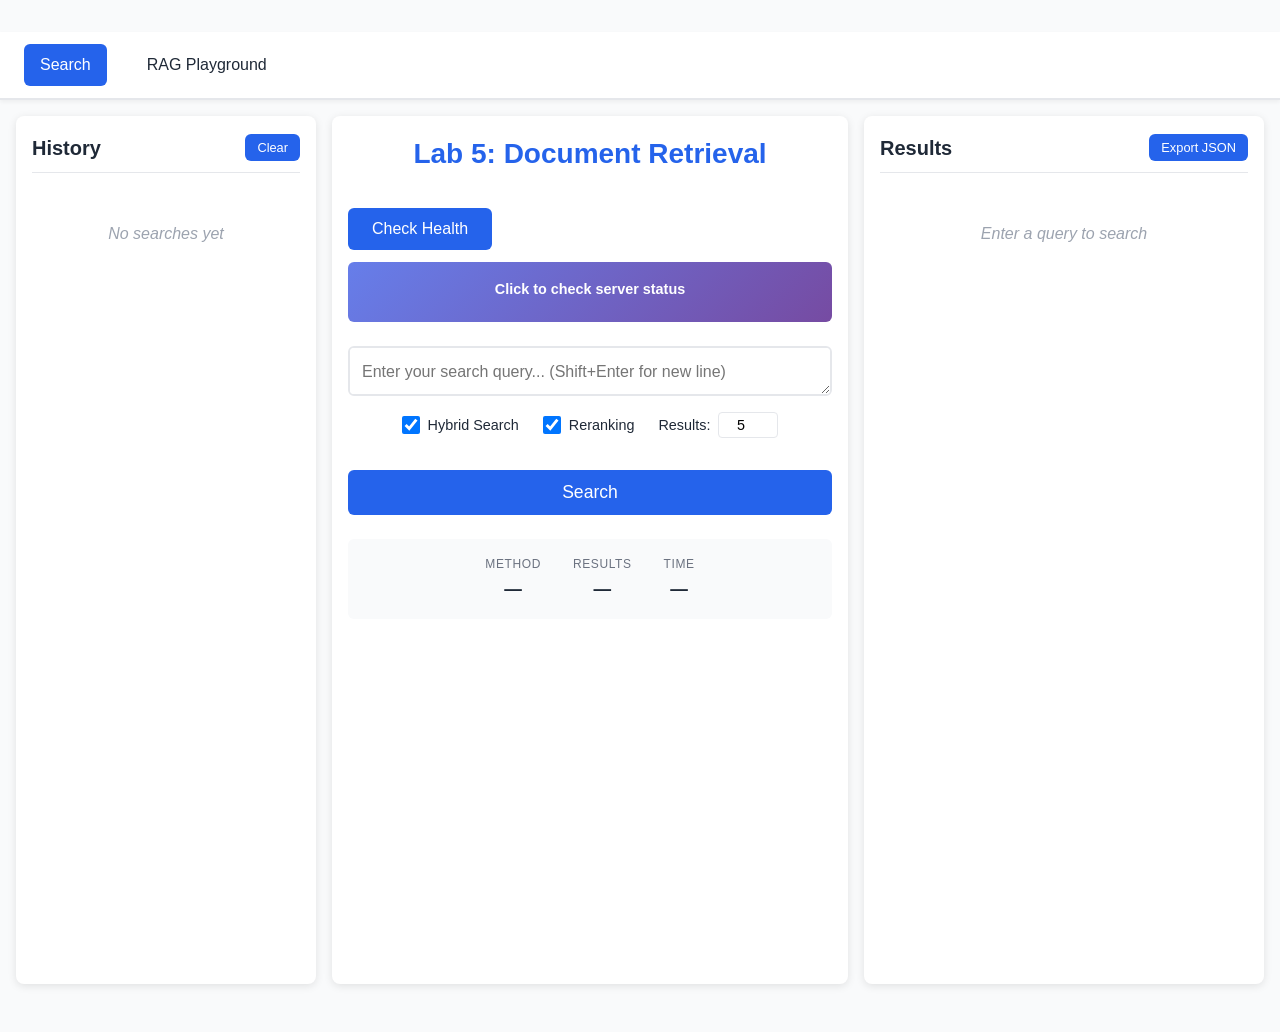
<file: static/index.html>
<!DOCTYPE html>
<html lang="en">
<!--
@author: Anthony Nguyen & Cyrus Anderson
Seattle University, ARIN 5360
@see: https://catalog.seattleu.edu/preview_course_nopop.php?catoid=55&coid=190380
@version: 2.0.0+w26
-->
<head>
    <meta charset="UTF-8">
    <meta name="viewport" content="width=device-width, initial-scale=1.0">
    <title>Semantic Search</title>
    <link rel="stylesheet" href="style.css">
</head>
<body>
<nav class="top-nav">
    <a href="index.html" class="nav-link active">Search</a>
    <a href="playground.html" class="nav-link">RAG Playground</a>
</nav>

<div class="main-container">
    <!-- LEFT PANEL: Question History -->
    <div class="panel history-panel">
        <div class="panel-header">
            <h2>History</h2>
            <button class="btn-small" onclick="clearHistory()">Clear</button>
        </div>
        <div id="historyList" class="history-list">
            <div class="empty-state">No searches yet</div>
        </div>
    </div>

    <!-- CENTER PANEL: Question Input -->
    <div class="panel search-panel">
        <h1>Lab 5: Document Retrieval</h1>

        <!-- Health Section (kept from original) -->
        <div class="health-section">
            <button id="healthButton" onclick="displayHealth()">Check Health</button>
            <div id="health-status">Click to check server status</div>
        </div>

        <!-- Search Input -->
        <div class="search-section">
            <textarea
                id="queryInput"
                placeholder="Enter your search query... (Shift+Enter for new line)"
                rows="3"
            ></textarea>

            <!-- Search Controls -->
            <div class="search-controls">
                <label class="checkbox-label">
                    <input type="checkbox" id="useHybrid" checked>
                    Hybrid Search
                </label>
                <label class="checkbox-label">
                    <input type="checkbox" id="useReranking" checked>
                    Reranking
                </label>
                <label class="number-label">
                    Results:
                    <input type="number" id="numResults" value="5" min="1" max="20">
                </label>
            </div>

            <button id="searchButton" onclick="performSearch()">Search</button>
        </div>

        <!-- Metrics Display -->
        <div class="metrics-section">
            <div class="metric">
                <span class="metric-label">Method</span>
                <span id="methodValue" class="metric-value">—</span>
            </div>
            <div class="metric">
                <span class="metric-label">Results</span>
                <span id="countValue" class="metric-value">—</span>
            </div>
            <div class="metric">
                <span class="metric-label">Time</span>
                <span id="timeValue" class="metric-value">—</span>
            </div>
        </div>
    </div>

    <!-- RIGHT PANEL: Results Display -->
    <div class="panel results-panel">
        <div class="panel-header">
            <h2>Results</h2>
            <button class="btn-small" onclick="exportResults()">Export JSON</button>
        </div>
        <div id="results" class="results-list">
            <div class="empty-state">Enter a query to search</div>
        </div>
    </div>
</div>

<script src="search.js"></script>
</body>
</html>
</file>
<file: static/style.css>
/* ===== SEARCH STYLES ===== */
/* Box sizing reset for easier sizing calculations */
* {
  box-sizing: border-box;
  margin: 0;
  padding: 0;
}

/* Root variables for easy theming */
:root {
  --primary-color: #2563eb;
  --secondary-color: #10b981;
  --text-color: #1f2937;
  --background-color: #f9fafb;
  --border-color: #e5e7eb;
  --max-width: 800px;
}

/* Body defaults */
body {
  font-family: -apple-system, BlinkMacSystemFont, 'Segoe UI', Arial, sans-serif;
  line-height: 1.6;
  color: var(--text-color);
  background-color: var(--background-color);
  padding: 2rem 0;
}

/* Container for centering content */
.container {
  max-width: var(--max-width);
  margin: 0 auto;
  padding: 3rem;
  background: white;
  border-radius: 8px;
  box-shadow: 0 1px 3px rgba(0, 0, 0, 0.1);
  text-align: center;
}

/* Headings */
h1 {
  color: var(--primary-color);
  margin-bottom: 1rem;
  font-size: 2.5rem;
}

/* Health status display */
#health-status {
  margin-top: 1.5rem;
  padding: 1.5rem;
  background: linear-gradient(135deg, #667eea 0%, #764ba2 100%);
  color: white;
  border-radius: 8px;
  font-size: 1.25rem;
  font-weight: 600;
  min-height: 60px;
  align-items: center;
  justify-content: center;
}

#queryInput {
    font-size: 20px;
    padding: 12px;
    height: 50px;
    min-width: 400px;
}


/* Buttons */
button {
  background-color: var(--primary-color);
  color: white;
  border: none;
  padding: 0.75rem 1.5rem;
  border-radius: 6px;
  font-size: 1rem;
  cursor: pointer;
  transition: background-color 0.2s;
  margin-top: 1rem;
}

button:hover {
  background-color: #1d4ed8;
}

/* Responsive images */
img {
  max-width: 100%;
  height: auto;
}

/* Links */
a {
  color: var(--primary-color);
  text-decoration: none;
}

a:hover {
  text-decoration: underline;
}

/* ===== MAIN LAYOUT ===== */
.main-container {
    display: grid;
    grid-template-columns: 300px 1fr 400px;
    gap: 1rem;
    height: 100vh;
    padding: 1rem;
    box-sizing: border-box;
}

/* Responsive: Stack vertically on smaller screens */
@media (max-width: 1200px) {
    .main-container {
        grid-template-columns: 1fr;
        height: auto;
        min-height: 100vh;
    }

    .panel {
        max-height: 500px;
    }
}

/* ===== PANEL BASE STYLES ===== */
.panel {
    background: white;
    border-radius: 8px;
    box-shadow: 0 2px 8px rgba(0, 0, 0, 0.1);
    padding: 1rem;
    display: flex;
    flex-direction: column;
    overflow: hidden;
}

.panel-header {
    display: flex;
    justify-content: space-between;
    align-items: center;
    margin-bottom: 1rem;
    padding-bottom: 0.5rem;
    border-bottom: 1px solid var(--border-color);
}

.panel-header h2 {
    margin: 0;
    font-size: 1.25rem;
    color: var(--text-color);
}

/* ===== LEFT PANEL: HISTORY ===== */
.history-panel {
    min-width: 250px;
}

.history-list {
    flex: 1;
    overflow-y: auto;
}

/* ===== HISTORY ITEMS ===== */
.history-item {
    padding: 0.75rem;
    border: 1px solid var(--border-color);
    border-radius: 6px;
    margin-bottom: 0.5rem;
    cursor: pointer;
    transition: all 0.2s ease;
}

.history-item:hover {
    background-color: #f0f7ff;
    border-color: var(--primary-color);
}

.history-question {
    font-size: 0.9rem;
    color: var(--text-color);
    margin-bottom: 0.25rem;
    /* Truncate long questions */
    overflow: hidden;
    text-overflow: ellipsis;
    white-space: nowrap;
}

.history-meta {
    font-size: 0.75rem;
    color: #6b7280;
    display: flex;
    justify-content: space-between;
}

/* ===== CENTER PANEL: SEARCH ===== */
.search-panel {
    display: flex;
    flex-direction: column;
    align-items: center;
}

.search-panel h1 {
    font-size: 1.75rem;
    margin-bottom: 1rem;
}

.health-section {
    width: 100%;
    margin-bottom: 1.5rem;
}

#health-status {
    margin-top: 0.75rem;
    padding: 1rem;
    background: linear-gradient(135deg, #667eea 0%, #764ba2 100%);
    color: white;
    border-radius: 6px;
    font-size: 0.9rem;
    text-align: center;
}

.search-section {
    width: 100%;
    display: flex;
    flex-direction: column;
    gap: 1rem;
}

#queryInput {
    width: 100%;
    padding: 0.75rem;
    font-size: 1rem;
    border: 2px solid var(--border-color);
    border-radius: 6px;
    resize: vertical;
    font-family: inherit;
    line-height: 1.5;
}

#queryInput:focus {
    outline: none;
    border-color: var(--primary-color);
    box-shadow: 0 0 0 3px rgba(37, 99, 235, 0.1);
}

#searchButton {
    width: 100%;
    padding: 0.75rem;
    font-size: 1.1rem;
}

/* ===== SEARCH CONTROLS ===== */
.search-controls {
    display: flex;
    gap: 1.5rem;
    align-items: center;
    flex-wrap: wrap;
    justify-content: center;
}

.checkbox-label {
    display: flex;
    align-items: center;
    gap: 0.5rem;
    font-size: 0.9rem;
    cursor: pointer;
}

.checkbox-label input[type="checkbox"] {
    width: 18px;
    height: 18px;
    cursor: pointer;
}

.checkbox-label select {
    padding: 0.25rem 0.5rem;
    font-size: 0.9rem;
    border: 1px solid var(--border-color);
    border-radius: 4px;
    background-color: white;
    cursor: pointer;
    min-width: 100px;
}

.checkbox-label select:focus {
    outline: none;
    border-color: var(--primary-color);
}

.number-label {
    display: flex;
    align-items: center;
    gap: 0.5rem;
    font-size: 0.9rem;
}

.number-label input[type="number"] {
    width: 60px;
    padding: 0.25rem 0.5rem;
    font-size: 0.9rem;
    border: 1px solid var(--border-color);
    border-radius: 4px;
    text-align: center;
}

/* ===== BUTTON STATES ===== */
#searchButton:disabled {
    background-color: #9ca3af;
    cursor: not-allowed;
}

/* ===== METRICS DISPLAY ===== */
.metrics-section {
    display: flex;
    gap: 2rem;
    margin-top: 1.5rem;
    padding: 1rem;
    background-color: #f9fafb;
    border-radius: 6px;
    width: 100%;
    justify-content: center;
}

.metric {
    display: flex;
    flex-direction: column;
    align-items: center;
}

.metric-label {
    font-size: 0.75rem;
    color: #6b7280;
    text-transform: uppercase;
    letter-spacing: 0.05em;
}

.metric-value {
    font-size: 1.1rem;
    font-weight: 600;
    color: var(--text-color);
}

/* ===== RIGHT PANEL: RESULTS ===== */
.results-panel {
    min-width: 350px;
}

.results-list {
    flex: 1;
    overflow-y: auto;
}

/* ===== RESULT CARDS ===== */
.result-card {
    border: 1px solid var(--border-color);
    border-radius: 8px;
    padding: 1rem;
    margin-bottom: 0.75rem;
    transition: all 0.2s ease;
}

.result-card:hover {
    box-shadow: 0 4px 12px rgba(0, 0, 0, 0.1);
    border-color: var(--primary-color);
}

.result-header {
    display: flex;
    justify-content: space-between;
    align-items: center;
    margin-bottom: 0.5rem;
}

.result-rank {
    font-weight: 700;
    font-size: 1.1rem;
    color: var(--primary-color);
}

.result-score {
    font-size: 0.85rem;
    color: var(--secondary-color);
    font-weight: 600;
}

.result-metadata {
    display: flex;
    flex-wrap: wrap;
    gap: 0.75rem;
    margin-bottom: 0.75rem;
    padding-bottom: 0.5rem;
    border-bottom: 1px solid var(--border-color);
}

.metadata-item {
    font-size: 0.8rem;
    color: #6b7280;
    background-color: #f3f4f6;
    padding: 0.25rem 0.5rem;
    border-radius: 4px;
}

.result-text {
    font-size: 0.9rem;
    line-height: 1.6;
    color: var(--text-color);
    /* Limit text display height with scroll */
    max-height: 150px;
    overflow-y: auto;
}

/* ===== UTILITY STYLES ===== */
.btn-small {
    padding: 0.4rem 0.75rem;
    font-size: 0.8rem;
    margin-top: 0;
}

.empty-state {
    text-align: center;
    color: #9ca3af;
    padding: 2rem;
    font-style: italic;
}

.loading {
    text-align: center;
    color: var(--primary-color);
    padding: 2rem;
}

.error {
    text-align: center;
    color: #dc2626;
    padding: 1rem;
    background-color: #fef2f2;
    border-radius: 6px;
}

/* Navigation */
.top-nav {
    background-color: white;
    border-bottom: 2px solid var(--border-color);
    padding: 0.75rem 1.5rem;
    display: flex;
    gap: 1.5rem;
    align-items: center;
    position: sticky;
    top: 0;
    z-index: 100;
    box-shadow: 0 2px 4px rgba(0, 0, 0, 0.05);
}

.nav-link {
    padding: 0.5rem 1rem;
    color: var(--text-color);
    text-decoration: none;
    border-radius: 6px;
    transition: all 0.2s ease;
    font-weight: 500;
}

.nav-link:hover {
    background-color: var(--background-color);
    text-decoration: none;
}

.nav-link.active {
    background-color: var(--primary-color);
    color: white;
}


/* ===== PLAYGROUND STYLES ===== */
.playground-container {
    display: grid;
    grid-template-columns: 400px 1fr;
    gap: 1.5rem;
    padding: 1.5rem;
    max-width: 1400px;
    margin: 0 auto;
    min-height: 100vh;
}

.config-panel, .response-panel {
    background: white;
    border-radius: 8px;
    box-shadow: 0 2px 8px rgba(0, 0, 0, 0.1);
    padding: 1.5rem;
    display: flex;
    flex-direction: column;
}

.config-panel {
    height: fit-content;
    position: sticky;
    top: 1.5rem;
}

.panel-title {
    font-size: 1.5rem;
    color: var(--primary-color);
    margin-bottom: 1.5rem;
    padding-bottom: 0.5rem;
    border-bottom: 2px solid var(--border-color);
}

.control-group {
    margin-bottom: 1.5rem;
}

.control-label {
    display: block;
    font-weight: 600;
    margin-bottom: 0.5rem;
    color: var(--text-color);
}

.slider-container {
    display: flex;
    align-items: center;
    gap: 1rem;
}

.slider {
    flex: 1;
    height: 6px;
    border-radius: 3px;
    background: var(--border-color);
    outline: none;
    -webkit-appearance: none;
}

.slider::-webkit-slider-thumb {
    -webkit-appearance: none;
    appearance: none;
    width: 18px;
    height: 18px;
    border-radius: 50%;
    background: var(--primary-color);
    cursor: pointer;
}

.slider::-moz-range-thumb {
    width: 18px;
    height: 18px;
    border-radius: 50%;
    background: var(--primary-color);
    cursor: pointer;
    border: none;
}

.slider-value {
    min-width: 40px;
    font-weight: 600;
    color: var(--primary-color);
}

.system-prompt-textarea {
    width: 100%;
    min-height: 200px;
    padding: 0.75rem;
    font-family: 'Courier New', monospace;
    font-size: 0.9rem;
    border: 2px solid var(--border-color);
    border-radius: 6px;
    resize: vertical;
    line-height: 1.5;
}

.system-prompt-textarea:focus {
    outline: none;
    border-color: var(--primary-color);
}

.button-group {
    display: flex;
    gap: 0.5rem;
    margin-top: 0.5rem;
}

.btn-secondary {
    background-color: #6b7280;
}

.btn-secondary:hover {
    background-color: #4b5563;
}

.question-textarea {
    width: 100%;
    min-height: 120px;
    padding: 0.75rem;
    font-size: 1rem;
    border: 2px solid var(--border-color);
    border-radius: 6px;
    resize: vertical;
    font-family: inherit;
    line-height: 1.5;
}

.question-textarea:focus {
    outline: none;
    border-color: var(--primary-color);
}

.response-display {
    background: #f9fafb;
    border: 1px solid var(--border-color);
    border-radius: 6px;
    padding: 1.5rem;
    margin-top: 1rem;
}

.answer-section {
    margin-bottom: 2rem;
}

.answer-text {
    font-size: 1rem;
    line-height: 1.8;
    color: var(--text-color);
    white-space: pre-wrap;
}

.context-section {
    margin-top: 2rem;
}

.section-title {
    font-size: 1.1rem;
    font-weight: 600;
    color: var(--text-color);
    margin-bottom: 1rem;
}

.context-card {
    background: white;
    border: 1px solid var(--border-color);
    border-radius: 6px;
    padding: 1rem;
    margin-bottom: 0.75rem;
}

.context-header {
    display: flex;
    justify-content: space-between;
    align-items: center;
    margin-bottom: 0.5rem;
    padding-bottom: 0.5rem;
    border-bottom: 1px solid var(--border-color);
}

.context-source {
    font-size: 0.9rem;
    color: var(--primary-color);
    font-weight: 600;
}

.context-score {
    font-size: 0.85rem;
    color: var(--secondary-color);
}

.metadata-row {
    display: flex;
    gap: 1rem;
    margin-top: 1rem;
    padding-top: 1rem;
    border-top: 1px solid var(--border-color);
    font-size: 0.85rem;
    color: #6b7280;
}

.metadata-item {
    display: flex;
    align-items: center;
    gap: 0.25rem;
}

/* Modal styles */
.modal {
    display: none;
    position: fixed;
    z-index: 1000;
    left: 0;
    top: 0;
    width: 100%;
    height: 100%;
    background-color: rgba(0, 0, 0, 0.5);
}

.modal-content {
    background-color: white;
    margin: 5% auto;
    padding: 2rem;
    border-radius: 8px;
    max-width: 800px;
    max-height: 80vh;
    overflow-y: auto;
}

.modal-header {
    display: flex;
    justify-content: space-between;
    align-items: center;
    margin-bottom: 1.5rem;
}

.modal-close {
    font-size: 2rem;
    font-weight: bold;
    color: #6b7280;
    cursor: pointer;
    background: none;
    border: none;
    padding: 0;
    margin: 0;
}

.modal-close:hover {
    color: var(--text-color);
}

.prompt-preview {
    font-family: 'Courier New', monospace;
    font-size: 0.9rem;
    white-space: pre-wrap;
    background: #f9fafb;
    padding: 1rem;
    border-radius: 6px;
    border: 1px solid var(--border-color);
}

@media (max-width: 1024px) {
    .playground-container {
        display: grid;
        grid-template-columns: 400px 1fr;
        gap: 1.5rem;
        padding: 1.5rem;
        max-width: 1400px;
        margin: 0 auto;
        min-height: calc(100vh - 60px);
    }

    .config-panel {
        position: static;
    }
}

.context-preview {
    font-size: 0.95rem;
    color: var(--text-color);
    margin: 0.5rem 0;
    white-space: nowrap;
    overflow: hidden;
    text-overflow: ellipsis;
}

.context-full {
    display: none;
    margin-top: 0.75rem;
    white-space: pre-wrap;
    font-family: inherit;
}

.context-card.expanded .context-full {
    display: block;
}

.context-card.expanded .context-preview {
    white-space: pre-wrap;
    overflow: visible;
}

.expand-btn {
    margin-top: 0.5rem;
    padding: 0.25rem 0.75rem;
    font-size: 0.85rem;
}
</file>
